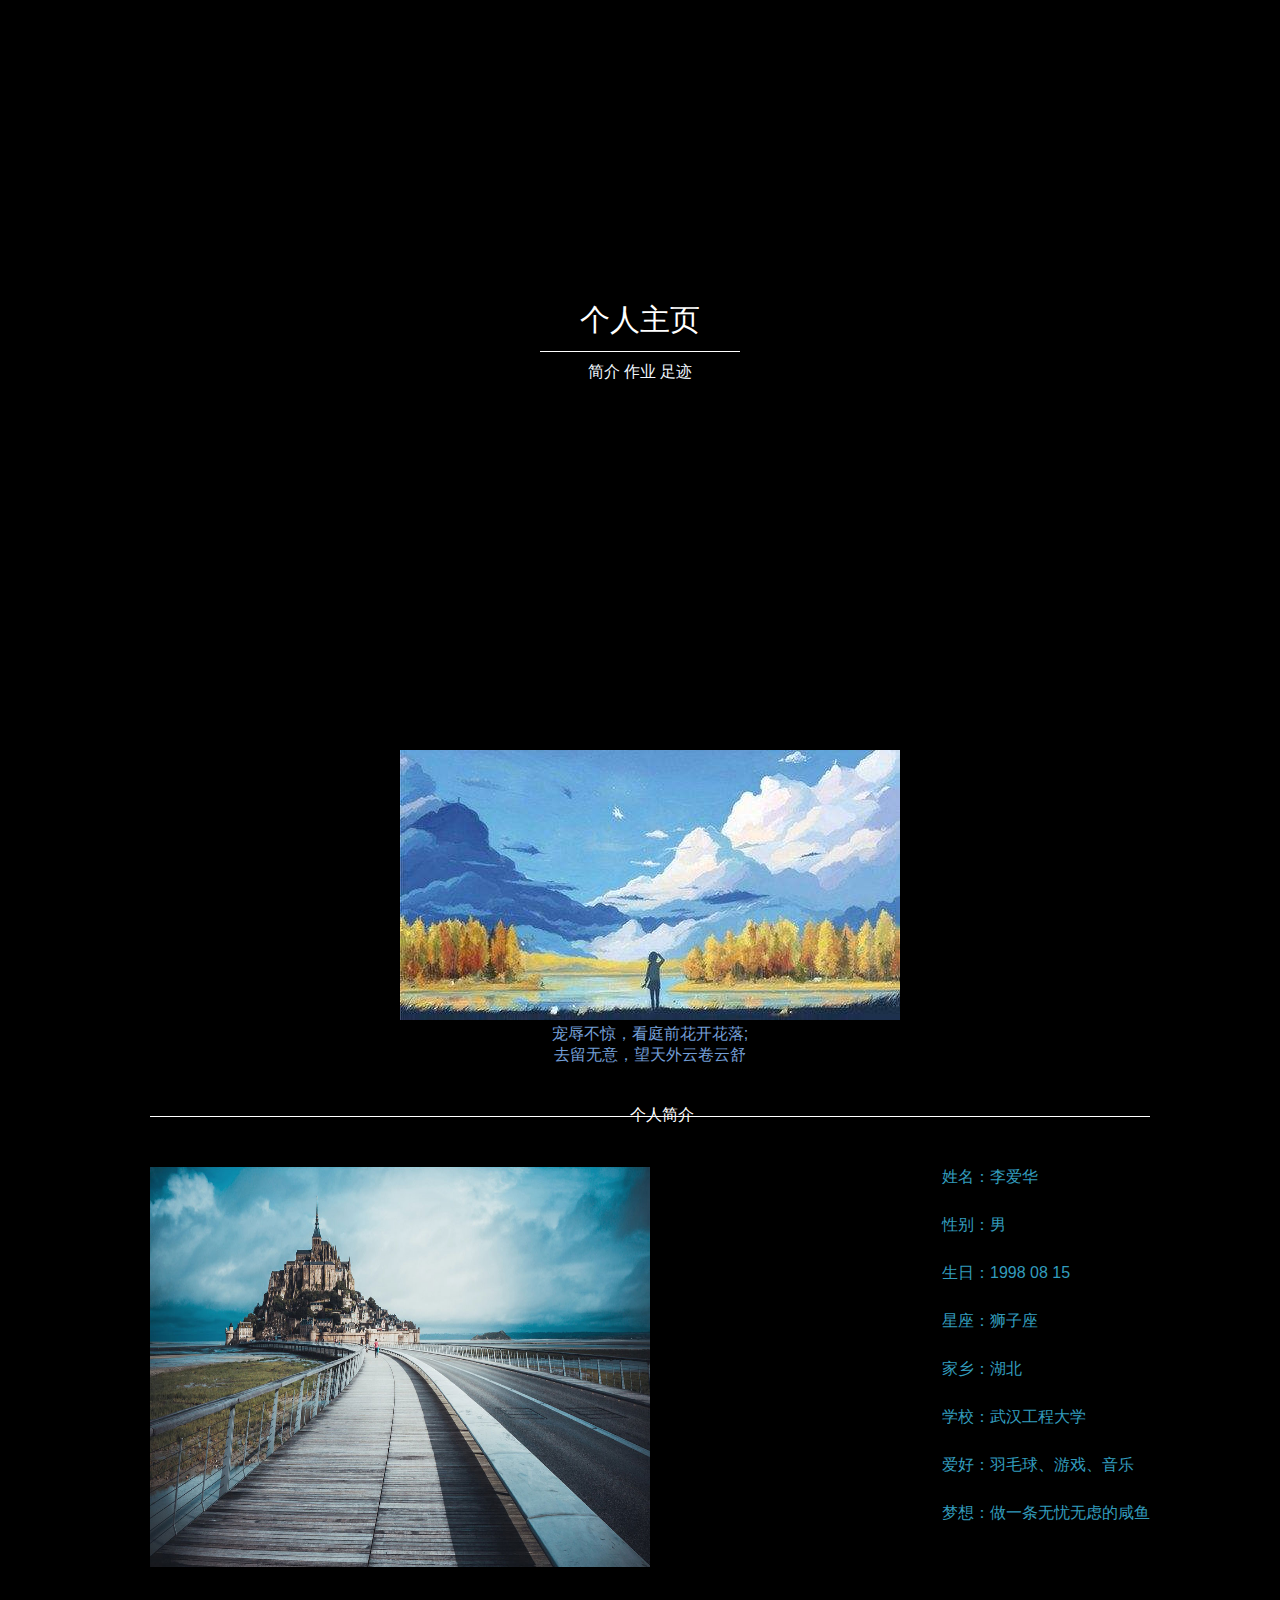
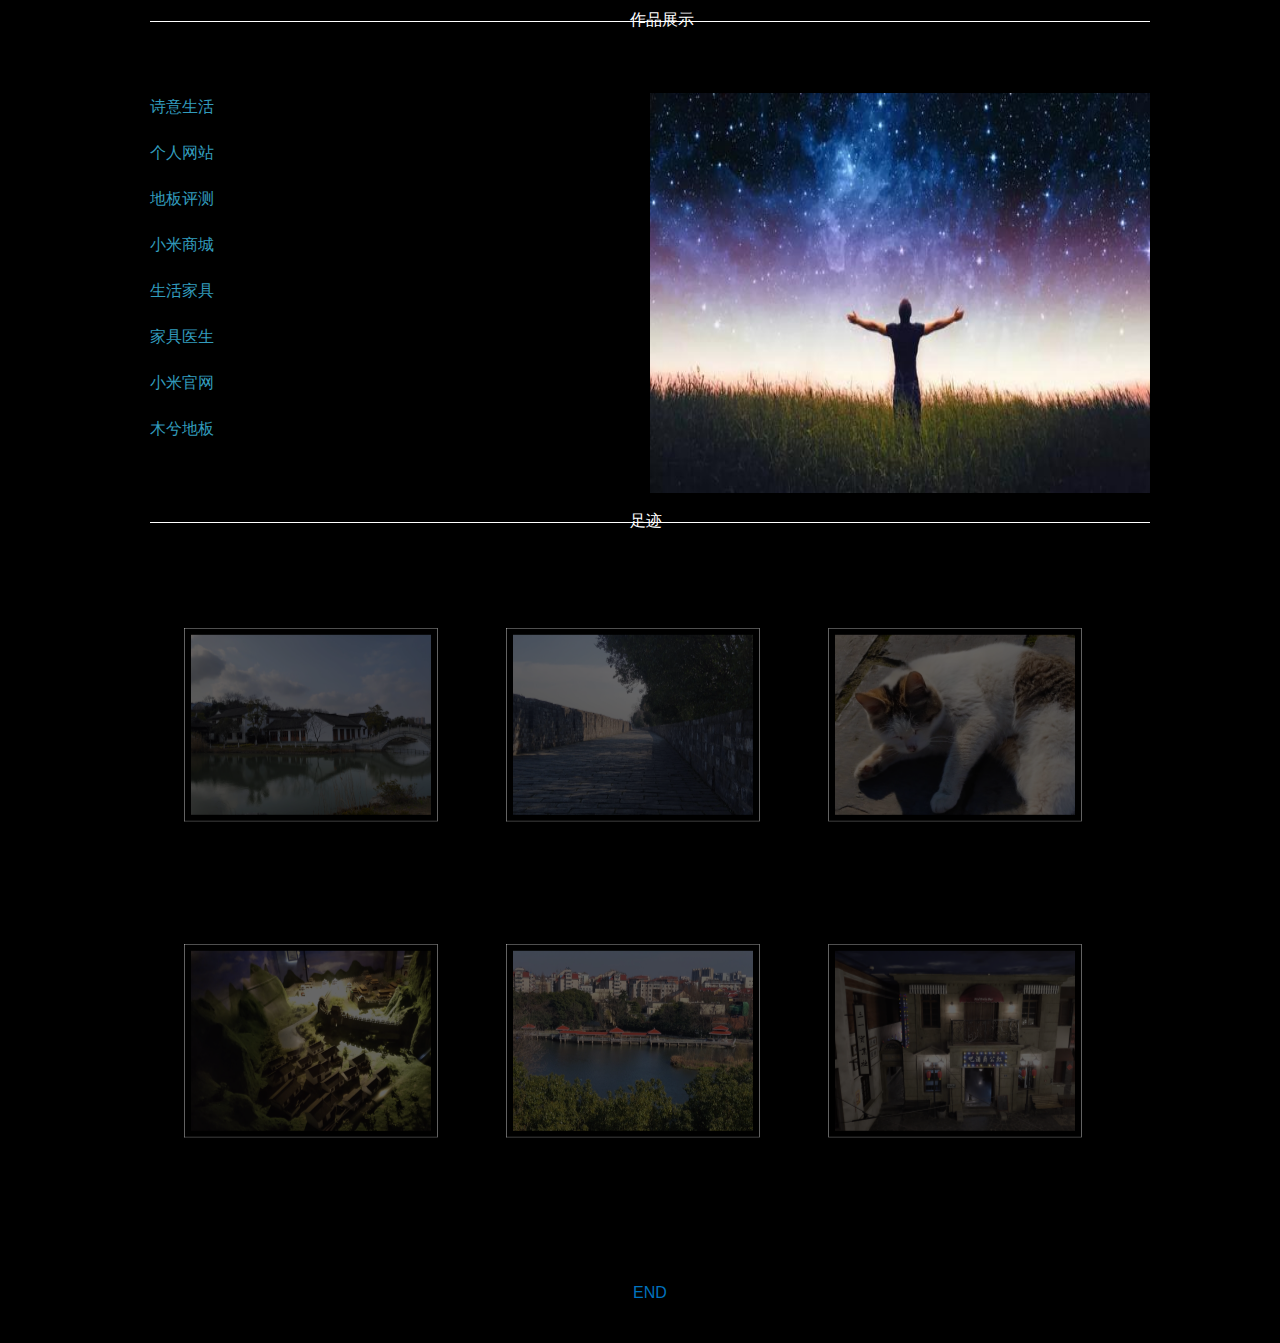
<file: index.html>
<!DOCTYPE html>
<html lang="en">
<head>
    <meta charset="UTF-8">
    <meta name="viewport" content="width=device-width, initial-scale=1.0">
    <meta http-equiv="X-UA-Compatible" content="ie=edge">
    <title>个人网页</title>
   <link rel="stylesheet" href="./css/personal.css">
   <link rel="stylesheet" href="./css/image-hover-main.css">
   <link rel="stylesheet" href="./css/image-hover.css">
   <script src="./js/browserCheck.js" type="text/javascript"></script>
</head>
<body>
    <div class="top">
        <div class="center">
            <div class="zhuye"> <p>个人主页</p> </div>
             <div>
                 <p class="line"></p>
             </div> 
          <div class="top-type">
          <a href="#about">简介</a>
          <a href="#work">作业</a>
          <a href="#zuji">足迹</a>
           </div>
        </div>     
    </div>
    <div class="box">
            <div class="box">
                <div class="describe">
                   <img src="./images/flower.jpg" alt="">
                    <p>宠辱不惊，看庭前花开花落;<br>去留无意，望天外云卷云舒</p>  
               </div>  
            </div>
    </div>
     <div class="contain">
          <div class="container-about dream" data-animate="about-jianjie,1s,linear">
                  <p class="about-line"></p>
             <p class="about-my" id="about">个人简介</p>
             </div>
         <div class="container-type dream" data-animate="fly,1s,linear">
            
            
               <img class="container-pic" src="./images/banner2.jpg" alt="">
               <div class="jianjie">
                <p>姓名：李爱华</p>
               <p>性别：男</p>
               <p>生日：1998 08 15</p>
               <p>星座：狮子座</p>
               <p>家乡：湖北</p>
               <p>学校：武汉工程大学</p>
               <p>爱好：羽毛球、游戏、音乐</p>
               <p>梦想：做一条无忧无虑的咸鱼</p>
               </div>  
         </div>
        <div id="work">
                <div class="container-about dream" data-animate="zuopin,1s,linear">
                        <p class="about-line"></p>
                   <p class="about-my">作品展示</p>
                   </div>
         <div class="container-work dream" data-animate="works,2s,linaer">
             <img src="./images/02.jpg" alt="">
             <div class="juzhong">
            <div class="link-work">
            <p><a href="./html/work01.html" target="_blank">诗意生活</a></p> 
            <p><a href="./html/work02.html" target="_blank">个人网站</a></p> 
            <p><a href="./html/地板评测.html"target="_blank">地板评测</a></p> 
            <p><a href="./html/小米商城.html"target="_blank">小米商城</a></p> 
            <p><a href="./html/生活家具.html"target="_blank">生活家具</a></p> 
            <p><a href="./html/01家具医生.html"target="_blank">家具医生</a></p> 
            <p><a href="./html/小米官网.html"target="_blank">小米官网</a></p> 
            <p><a href="./html/木兮地板.html"target="_blank">木兮地板</a></p> 
             </div>
             </div>
            </div>
         </div>
         
         <div id="zuji" class="dream" data-animate="zuji,2s,linaer">
		<div id="container">
                <div class="container-about dream" data-animate="zuji,1s,linear">
                        <p class="about-line"></p>
                   <p class="about-zuji">足迹</p>
                   </div>
			<div id="image-container">
				<div class="img" id="img-1">
					<div class="mask"></div>
					<img src="./images/01.jpg">
				</div>	
				<div class="img" id="img-2">
					<div class="mask"></div>
					<img src="./images/07.jpg">
				</div>	
				<div class="img" id="img-3">
					<div class="mask" id="mask-1"></div>
					<div class="mask" id="mask-2"></div>
					<img src="./images/05.jpg">
				</div>	
				<div class="img" id="img-4">
					<div class="mask"></div>
					<img src="./images/04.jpg">
				</div>	
				<div class="img" id="img-5">
					<div class="mask"></div>
					<img src="./images/06.jpg">
				</div>	
				<div class="img" id="img-6">
					<div class="mask"></div>
					<img src="./images/08.jpg">
				</div>	
				<div class="clearfix"></div>
			</div>
		      <div class="clearfix"></div>
			<br>
			<div id="warning" style="margin-top: 20px; text-align: center;"></div>
     </div>
</div>
<div class="end"  id="END">
             <p><a href="#">END</a> </p> 
</div>
     <script>
            var window_height= document.documentElement.clientHeight;
            window.onresize=function () {
                window_height=document.documentElement.clientHeight;
            };
            var My_dream=document.getElementsByClassName('dream');
            window.onscroll = function(){
                var _scrollTop = document.body.scrollTop || document.documentElement.scrollTop;
                for (var k=0;k<My_dream.length;k++){
                    if (_scrollTop>= getOffsetTop(My_dream[k]) - window_height && _scrollTop<= getOffsetTop(My_dream[k]) ){
                        My_dream[k].style.animationName=My_dream[k].dataset.animate.split(',')[0];
                        My_dream[k].style.animationDuration=My_dream[k].dataset.animate.split(',')[1];
                        My_dream[k].style.animationTimingFunction=My_dream[k].dataset.animate.split(',')[2];
                    }
                }
            };
            function getOffsetTop(ele) {
                var rtn = ele.offsetTop;
                var o = ele.offsetParent;
                while(o!=null)
                {
                    rtn += o.offsetTop;
                    o = o.offsetParent;
                }
                return rtn;
            }
             
            function my_animation() {
                var _scrollTop = document.body.scrollTop || document.documentElement.scrollTop;
                for (var k=0;k<My_dream.length;k++){
                    if (_scrollTop>= getOffsetTop(My_dream[k]) - window_height && _scrollTop<= getOffsetTop(My_dream[k]) ){
                        My_dream[k].style.animationName=My_dream[k].dataset.animate.split(',')[0];
                        My_dream[k].style.animationDuration=My_dream[k].dataset.animate.split(',')[1];
                        My_dream[k].style.animationTimingFunction=My_dream[k].dataset.animate.split(',')[2];
                    }
                }
            }
            my_animation();
          </script>

</body>
</html>
</file>
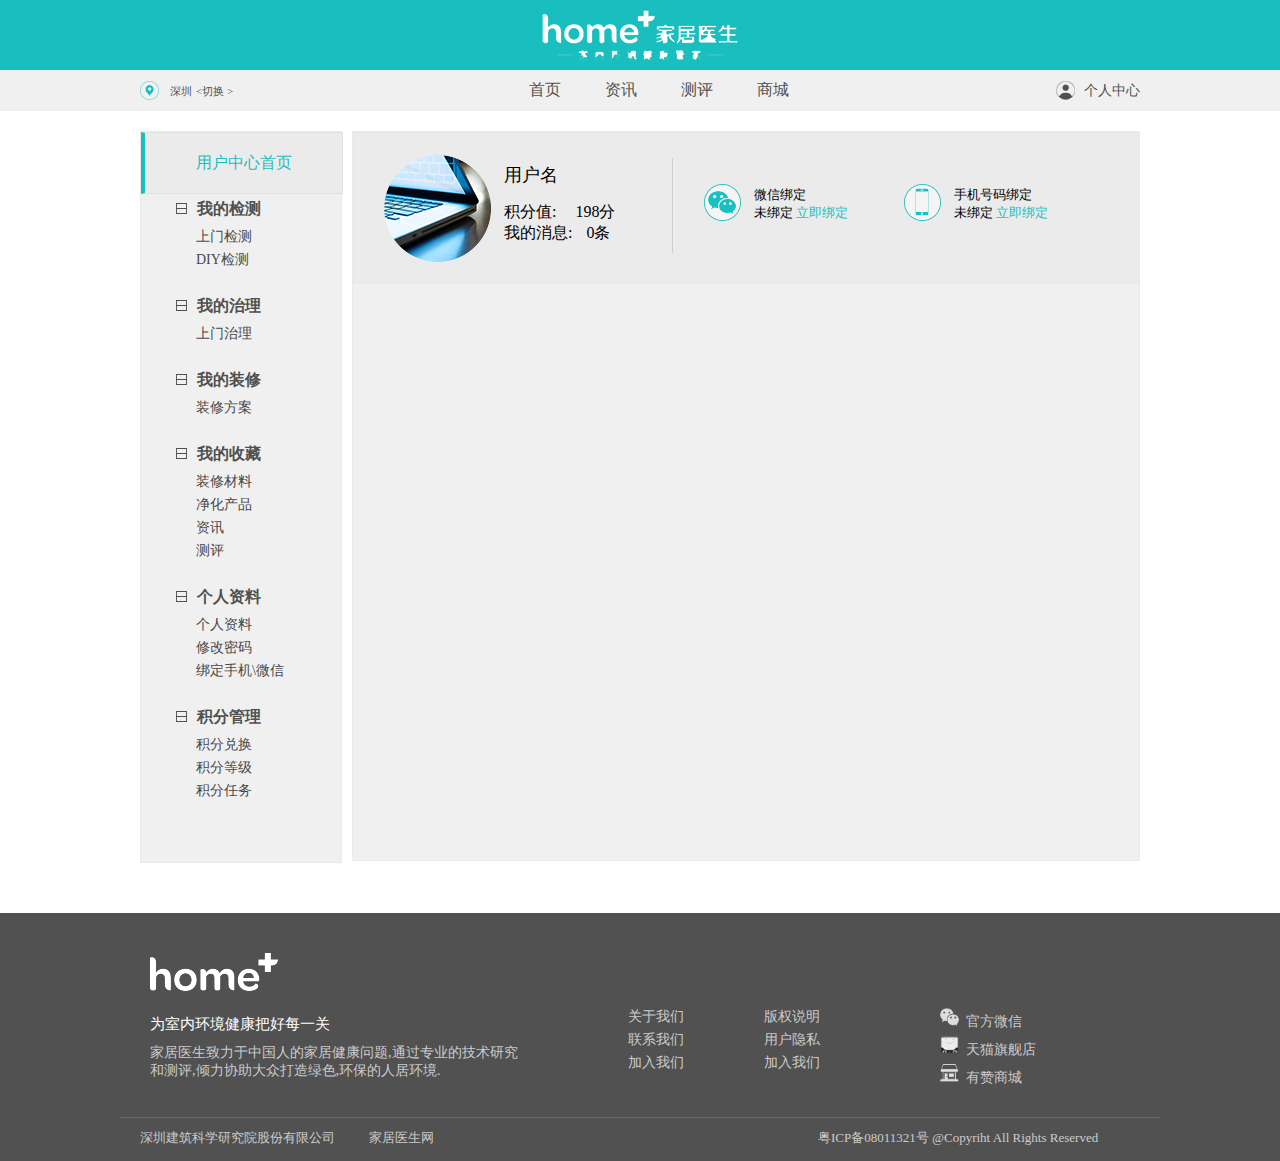
<file: html/01家具医生.html>
<!DOCTYPE html>
<html>
<head lang="en">
    <meta charset="UTF-8">
    <title>家居医生-用户中心</title>
    <link rel="stylesheet" href="../css/01style.css"/>
</head>
<body>
<div class="top"></div>
<div class="nav">
    <div class="width center">
        <div class="city">
            <span></span><a class="sz">深圳</a> <a>&lt;切换 &gt;</a>
        </div>
        <a href="#">首页</a>
        <a href="#">资讯</a>
        <a href="#">测评</a>
        <a href="#">商城</a>
        <div class="private">
            <span ></span><a href="#">个人中心</a>
        </div>
    </div>
</div>
<div class="big center">
    <div class="left">
        <a class="mod" href="02用户中心首页.html" target="frame">用户中心首页</a>
        <ul class="check">
            <li class="one tt"><span></span>我的检测</li>
            <li><a href="#">上门检测</a></li>
            <li><a href="#">DIY检测</a></li>
        </ul>
        <ul class="administer">
            <li class="two tt"><span></span>我的治理</li>
            <li><a href="#">上门治理</a></li>
        </ul>
        <ul class="decorate">
            <li class="three tt"><span></span>我的装修</li>
            <li><a href="#">装修方案</a></li>
        </ul>
        <ul class="collect">
            <li class="four tt"><span></span>我的收藏</li>
            <li><a href="#">装修材料</a></li>
            <li><a href="#">净化产品</a></li>
            <li><a href="#">资讯</a></li>
            <li><a href="#">测评</a></li>
        </ul>
        <ul class="data">
            <li class="five tt"><span></span>个人资料</li>
            <li><a href="#">个人资料</a></li>
            <li><a href="#">修改密码</a></li>
            <li class="foc"><a href="03绑定手机微信.html" target="frame">绑定手机\微信</a></li>
        </ul>
        <ul class="manage">
            <li class="six tt"><span></span>积分管理</li>
            <li><a href="#">积分兑换</a></li>
            <li><a href="#">积分等级</a></li>
            <li><a href="#">积分任务</a></li>
        </ul>
    </div>

    <iframe src="02用户中心首页.html" frameborder="0" name="frame"></iframe>
    <!--<iframe src="03绑定手机微信.html" frameborder="0" name="frame"></iframe>-->
</div>
<div class="bottom">
    <div class="frame center">
        <div class="float">
            <div class="home">
                <img src="../images/footerLogo.png" alt=""/>
                <p class="wei">为室内环境健康把好每一关</p>
                <p>家居医生致力于中国人的家居健康问题,通过专业的技术研究</p>
                <p>和测评,倾力协助大众打造绿色,环保的人居环境.</p>
            </div>
            <div class="gy">
                <p><a href="#">关于我们</a></p>
                <p><a href="#">联系我们</a></p>
                <p><a href="#">加入我们</a></p>
            </div>
            <div class="bq">
                <p><a href="#">版权说明</a></p>
                <p><a href="#">用户隐私</a></p>
                <p><a href="#">加入我们</a></p>
            </div>
            <div class="gf">
                <p><img class="img-one" src="../images/weixin2.png" alt=""/> <a href="#">&nbsp;官方微信</a></p>
                <p><img class="img-one" src="../images/tianmao.png" alt=""/> <a href="#">&nbsp;天猫旗舰店</a></p>
                <p><img class="img-one" src="../images/shop.png" alt=""/> <a href="#">&nbsp;有赞商城</a></p>
            </div>
        </div>
        <div class="lin center"></div>
        <span class="sp1 an">深圳建筑科学研究院股份有限公司</span>
        <span class="sp2 an">家居医生网</span>
        <span class="sp3 an">粤ICP备08011321号 @Copyriht All Rights Reserved</span>
    </div>
</div>
</div> 
</body>
</html>
</file>
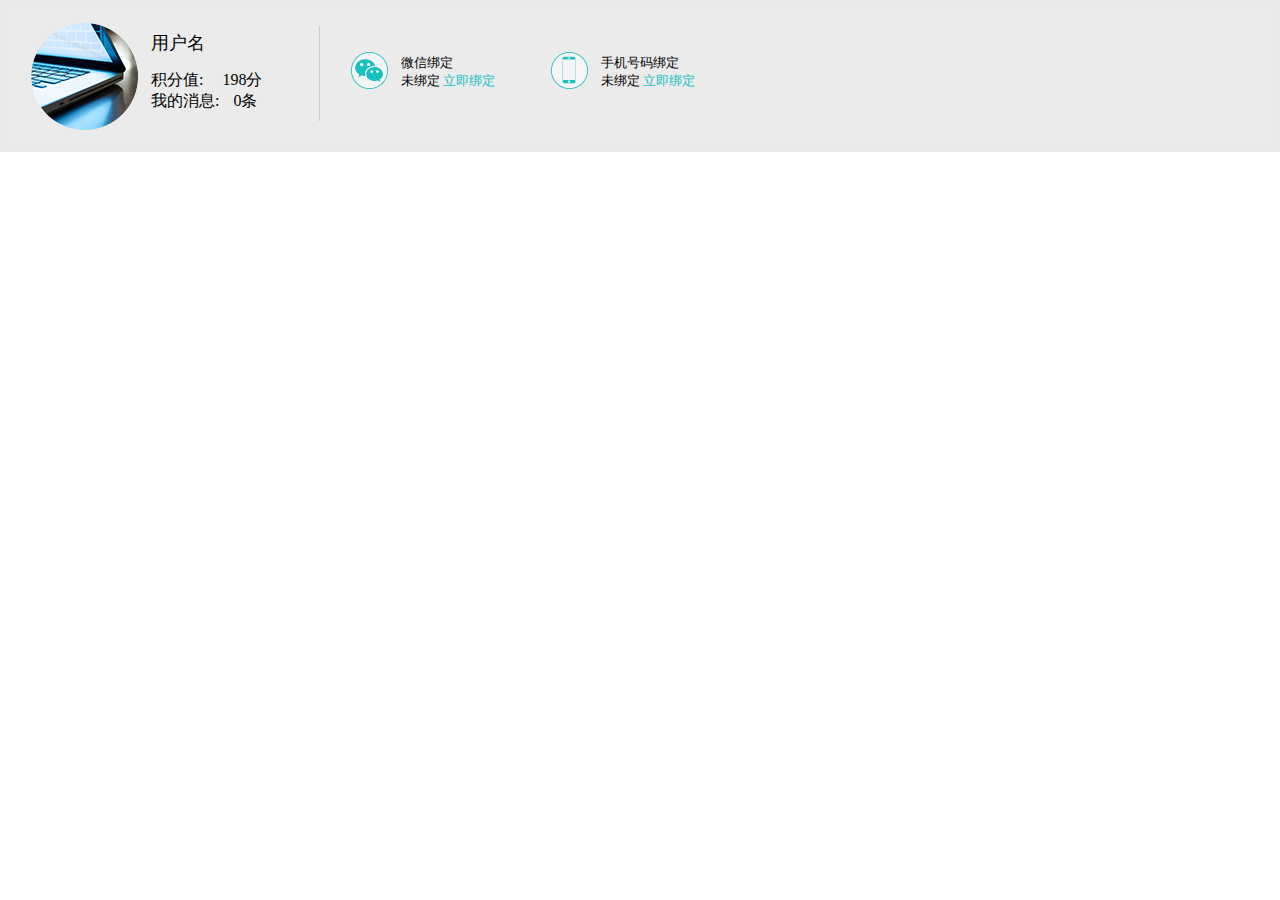
<file: html/02用户中心首页.html>
<!DOCTYPE html>
<html>
<head lang="en">
    <meta charset="UTF-8">
    <title></title>
    <link rel="stylesheet" href="../css/02style.css"/>
</head>
<body>
<div class="user">
    <img src="../images/user.png" alt=""/>
    <div class="user_us">
        <p>用户名</p>
        <p><span>积分值:</span> <span class="fs"> 198分</span></p>
        <p><span>我的消息:</span> <span class="sl">0条</span></p>
    </div >
    <div class="line"></div>
    <img class="wx" src="../images/weixin1.png" alt=""/>
    <div class="user_wx">
        <p>微信绑定</p>
        <span>未绑定</span> <a href="#">立即绑定</a>
    </div>
    <img  class="sj" src="../images/phone.png" alt=""/>
    <div class="user_sj">
        <p>手机号码绑定</p>
        <span>未绑定</span> <a href="#">立即绑定</a>
    </div>
</div>
</body>
</html>
</file>
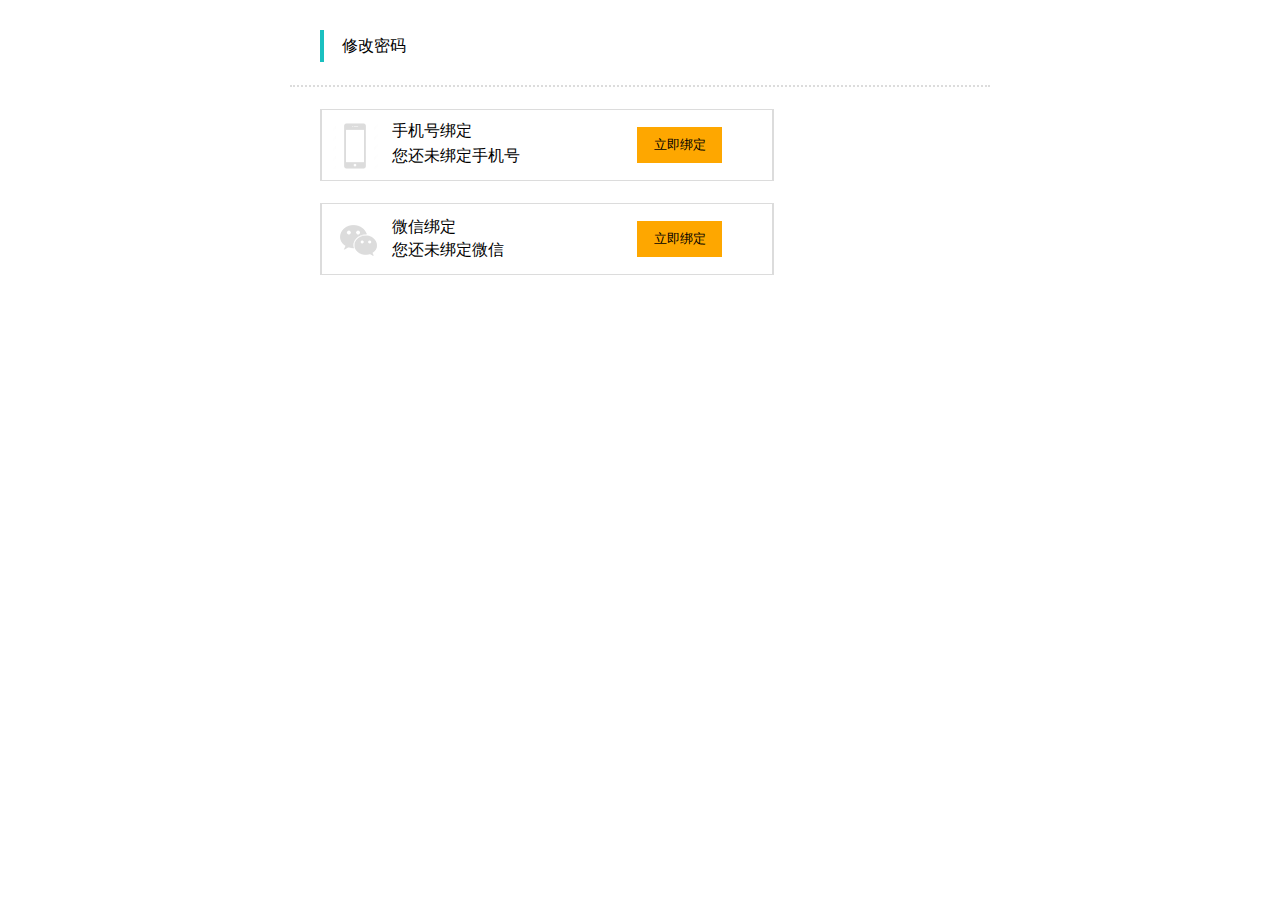
<file: html/03绑定手机微信.html>
<!DOCTYPE html>
<html>
<head lang="en">
    <meta charset="UTF-8">
    <title></title>
    <link rel="stylesheet" href="../css/03style.css"/>
</head>
<body>
<div class="modify center">
    <p>修改密码</p>
</div>
<div class="sj center">
    <img src="../images/phone2.png" alt=""/>
    <p class="hao">手机号绑定</p>
    <p class="nin">您还未绑定手机号</p>
    <button>立即绑定</button>
</div>
<div class="wx center">
    <img src="../images/weixin3.png" alt=""/>
    <p class="wxp1">微信绑定</p>
    <p class="wxp2">您还未绑定微信</p>
    <button>立即绑定</button>
</div>
</body>
</html>
</file>
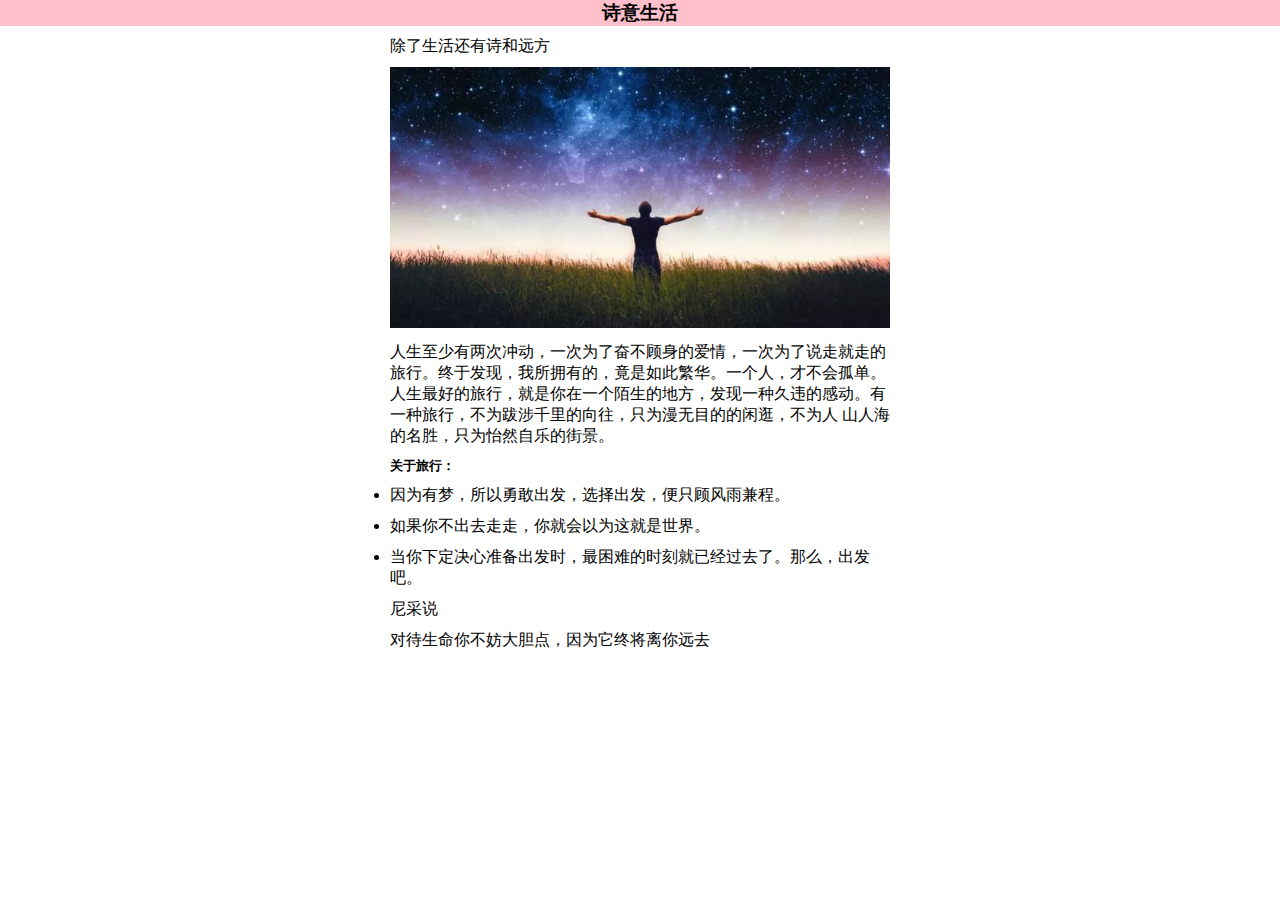
<file: html/work01.html>
<!DOCTYPE html>
<html lang="en">
<head>
    <meta charset="UTF-8">
    <meta name="viewport" content="width=device-width, initial-scale=1.0">
    <meta http-equiv="X-UA-Compatible" content="ie=edge">
    <title>Document</title>
    <style>
    *{
        margin:0;padding:0
    }
h3{

    background-color: pink;
    text-align: center;
}
.p{
    margin-left: auto;
    margin-right: auto;
    width:500px;
}
.pictuer{
    margin-top: 10px;
    width:500px;
}
.title{
margin-top: 10px;
}
.title:hover{
    color: brown;
    cursor: pointer;
}
.word{
    margin-top: 10px;   
}
.word:hover{ 
    color: brown;
    cursor: pointer;

}
.about{
    margin-top: 10px;
}
.about:hover{
    color: brown;
    cursor: pointer;
}
ul{
    margin-top: 10px;
}
li{
    margin-top: 10px;
}
li:hover{
   color: brown;
    cursor: pointer;
}
dt,dd{
     margin-top: 10px;
}
dl:hover{
    color: brown;
    cursor: pointer;
}
    </style>
</head>
<body>
    <h3>
        诗意生活
    </h3>
    <div class="p">
        <p class="title">除了生活还有诗和远方</p>
        <img class="pictuer" src="../images/02.jpg" alt="">
        <p class="word">人生至少有两次冲动，一次为了奋不顾身的爱情，一次为了说走就走的旅行。终于发现，我所拥有的，竟是如此繁华。一个人，才不会孤单。人生最好的旅行，就是你在一个陌生的地方，发现一种久违的感动。有一种旅行，不为跋涉千里的向往，只为漫无目的的闲逛，不为人 山人海的名胜，只为怡然自乐的街景。
  </p>
  <h5 class="about">
    关于旅行：
  </h5>
  <ul>
      <li >因为有梦，所以勇敢出发，选择出发，便只顾风雨兼程。</li>
      <li>如果你不出去走走，你就会以为这就是世界。</li>
      <li>当你下定决心准备出发时，最困难的时刻就已经过去了。那么，出发吧。</li>
  </ul>
  <dl>
      <dt>
        尼采说
      </dt>
      <dd>
        对待生命你不妨大胆点，因为它终将离你远去
      </dd>
  </dl>
  <!-- <div>
      <a href="./html/work02.html">去作业2</a>
      <a href="./html/关于远大.html">关于远大</a>
      <a href="./html/地板评测.html">地板评测</a>
      <a href="./html/生活家具.html">生活家具</a>
      <a href="./html/小米商城.html">小米商城</a>
      <a href="./html/01家具医生.html">家具医生</a>
  </div> -->
    </div> 
</body>
</html>
</file>
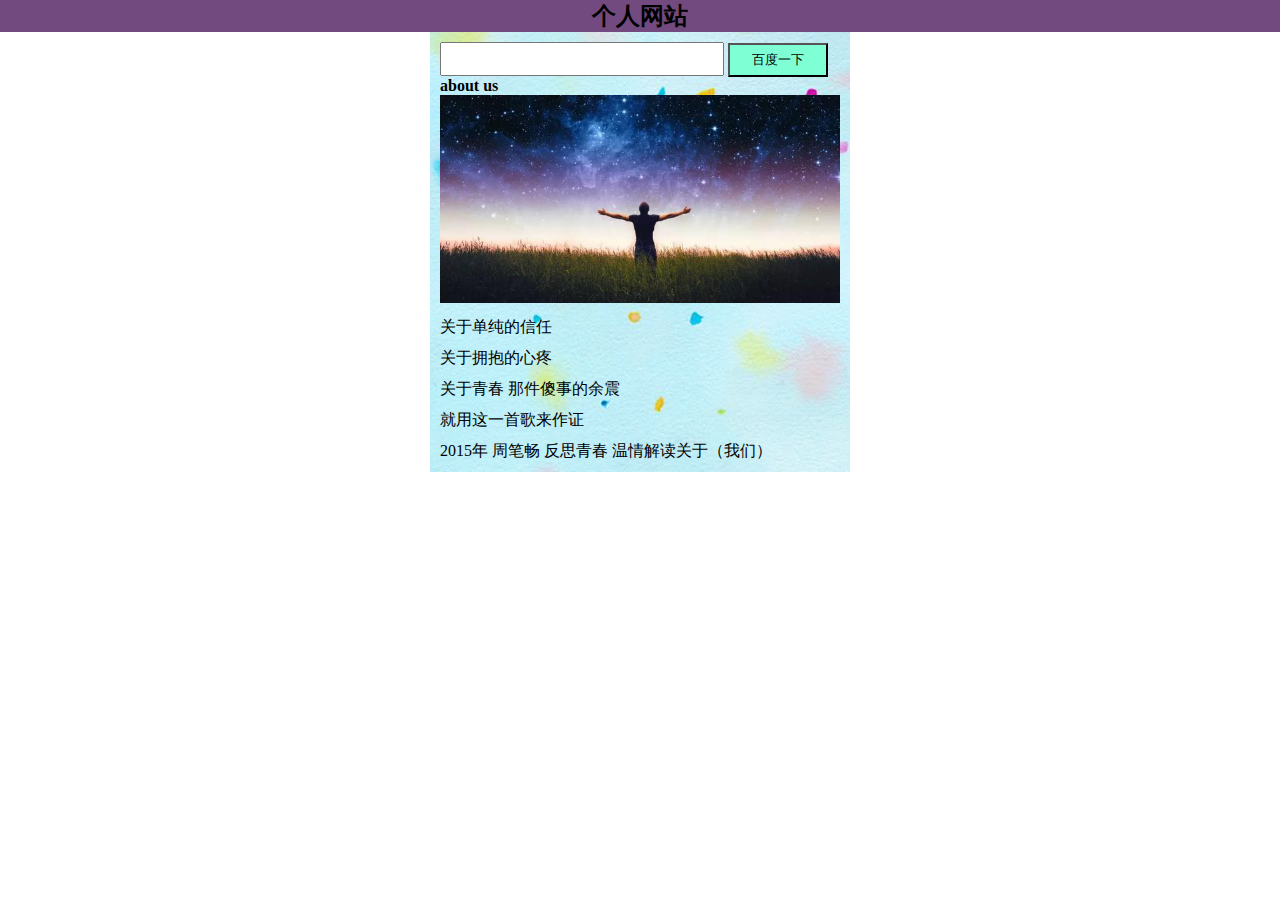
<file: html/work02.html>
<!DOCTYPE html>
<html lang="en">
<head>
    <meta charset="UTF-8">
    <meta name="viewport" content="width=device-width, initial-scale=1.0">
    <meta http-equiv="X-UA-Compatible" content="ie=edge">
    <title>Document</title>
    <style>
    *{
        margin:0;padding: 0
    }
h2{
    background-color:rgb(115, 74, 128);
    text-align: center;
}
.content{
    width: 400px;
    background-image: url('../images/timg2.jpg');
    margin-left: auto;
    margin-right: auto;
    padding:10px;
}
.img{
    width:400px; 
}
ul{
    list-style: none;
}
li{
    margin-top: 10px;
}
.input{
width: 280px;
height: 30px;
}
button{
    width: 100px;
    height: 34px;
    background: #7fffd4
}
    </style>
</head>
<body>
    <h2 >
        个人网站
    </h2>
    <div class="content">
        <div>
            <input type="text" class="input">
            <button>百度一下</button>
        </div>
        <h4>about us</h4>
        <img class="img"src="../images/02.jpg" alt="">
        <ul>
            <li>关于单纯的信任</li>
            <li>关于拥抱的心疼</li>
            <li>关于青春 那件傻事的余震</li>
            <li>就用这一首歌来作证</li>
            <li>2015年 周笔畅 反思青春 温情解读关于（我们）</li>
        </ul>
        <!-- <div>
            <a href="https://wwww.taobao.com">去淘宝</a>
            <a href="https://wwww.baidu.com">去百度</a>
            <a href="../index.html">去作业1</a>
        </div> -->
    </div>
</body>
</html>
</file>
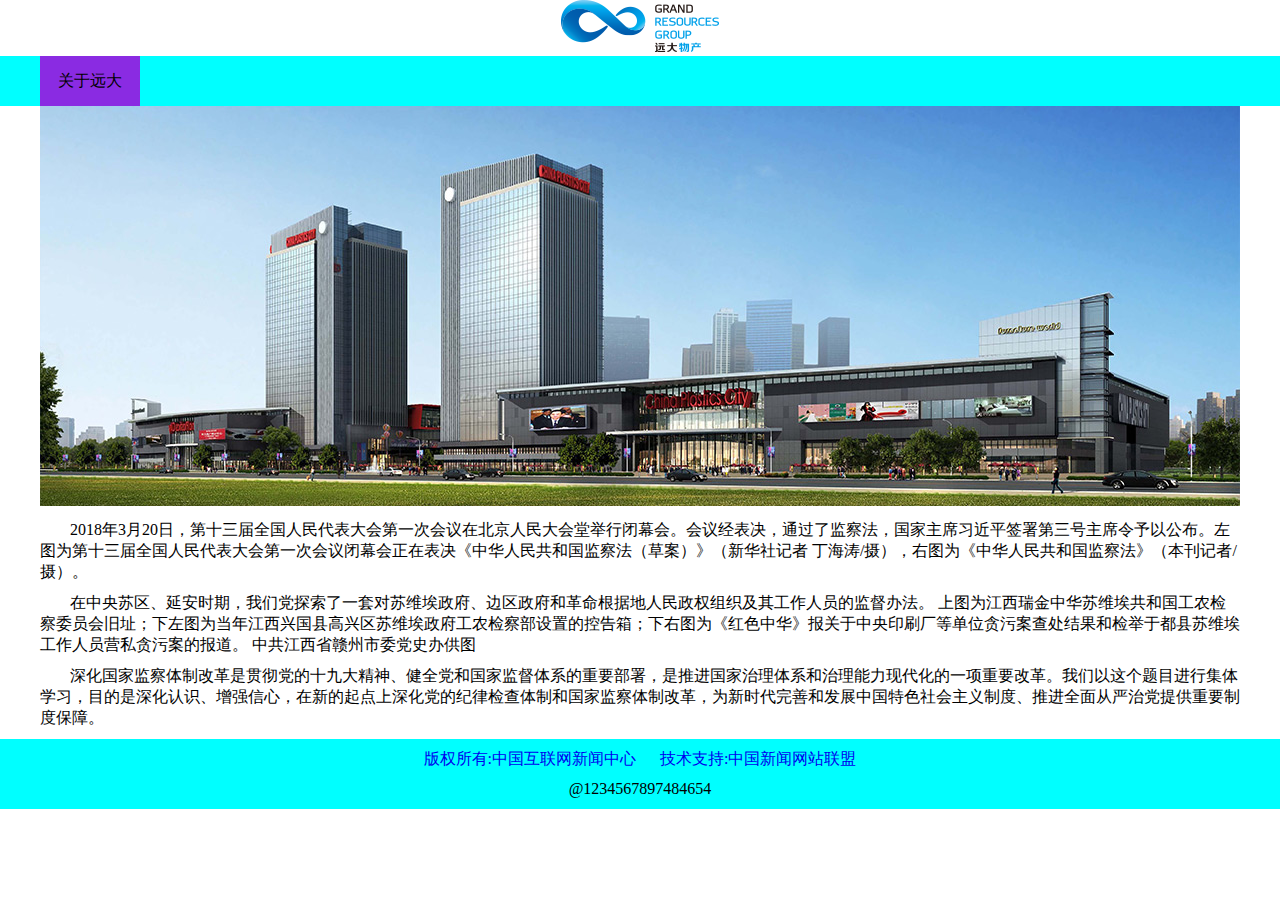
<file: html/关于远大.html>
<!DOCTYPE html>
<html lang="en">
<head>
    <meta charset="UTF-8">
    <meta name="viewport" content="width=device-width, initial-scale=1.0">
    <meta http-equiv="X-UA-Compatible" content="ie=edge">
    <title>Document</title>
    <style>
      *{margin: 0;padding: 0}
      .top{
       text-align: center;
      }
      .title{
            background-color: aqua;
             height: 50px;
       }
       .about{
           width: 1200px;
           margin-left: auto;
           margin-right: auto;
           line-height: 50px;   
       }
       .about>p{
          width: 100px;
          background-color: blueviolet;
          text-align: center;
       }
       .container{
        width: 1200px;
           margin-left: auto;
           margin-right: auto; 
       }
       .container>p{
           text-indent: 30px;
           margin-top: 10px;
       }
      .bottom{
          background-color: aqua;
          height: 70px;
    
      }
.first{
    margin-top: 10px;
    margin-bottom: 10px;
text-align: center;
}
.first>a{
    text-decoration: none;
}
.one{
    margin-right: 10px;
   margin-top: 10px;
   display: inline-block;
} 
.two{
    margin-left: 10px;
    margin-top: 10px;
    display: inline-block;
}

.word{
   margin-bottom: 10px;
   text-align: center;
}
    </style>
</head>
<body>
    <div class="top">
        <img src="../images/001.png" alt="">
    </div>
    <div class="title">
        <div class="about">
            <p>关于远大</p>
        </div>
    </div>
    <div class="container">
        <img src="../images/about.jpg" alt="">
        <p>2018年3月20日，第十三届全国人民代表大会第一次会议在北京人民大会堂举行闭幕会。会议经表决，通过了监察法，国家主席习近平签署第三号主席令予以公布。左图为第十三届全国人民代表大会第一次会议闭幕会正在表决《中华人民共和国监察法（草案）》（新华社记者 丁海涛/摄），右图为《中华人民共和国监察法》（本刊记者/摄）。</p>
        <p>在中央苏区、延安时期，我们党探索了一套对苏维埃政府、边区政府和革命根据地人民政权组织及其工作人员的监督办法。 上图为江西瑞金中华苏维埃共和国工农检察委员会旧址；下左图为当年江西兴国县高兴区苏维埃政府工农检察部设置的控告箱；下右图为《红色中华》报关于中央印刷厂等单位贪污案查处结果和检举于都县苏维埃工作人员营私贪污案的报道。 中共江西省赣州市委党史办供图</p>
        <p>深化国家监察体制改革是贯彻党的十九大精神、健全党和国家监督体系的重要部署，是推进国家治理体系和治理能力现代化的一项重要改革。我们以这个题目进行集体学习，目的是深化认识、增强信心，在新的起点上深化党的纪律检查体制和国家监察体制改革，为新时代完善和发展中国特色社会主义制度、推进全面从严治党提供重要制度保障。</p>
    </div>
    <div class="bottom">
<div class="first">
   <a href="#" class="one">版权所有:中国互联网新闻中心 </a>
   <a href="#" class="two">技术支持:中国新闻网站联盟</a>
</div>
<div class="scend" >
    <p class="word">@1234567897484654</p>
</div>
    </div>
</body>
</html>
</file>
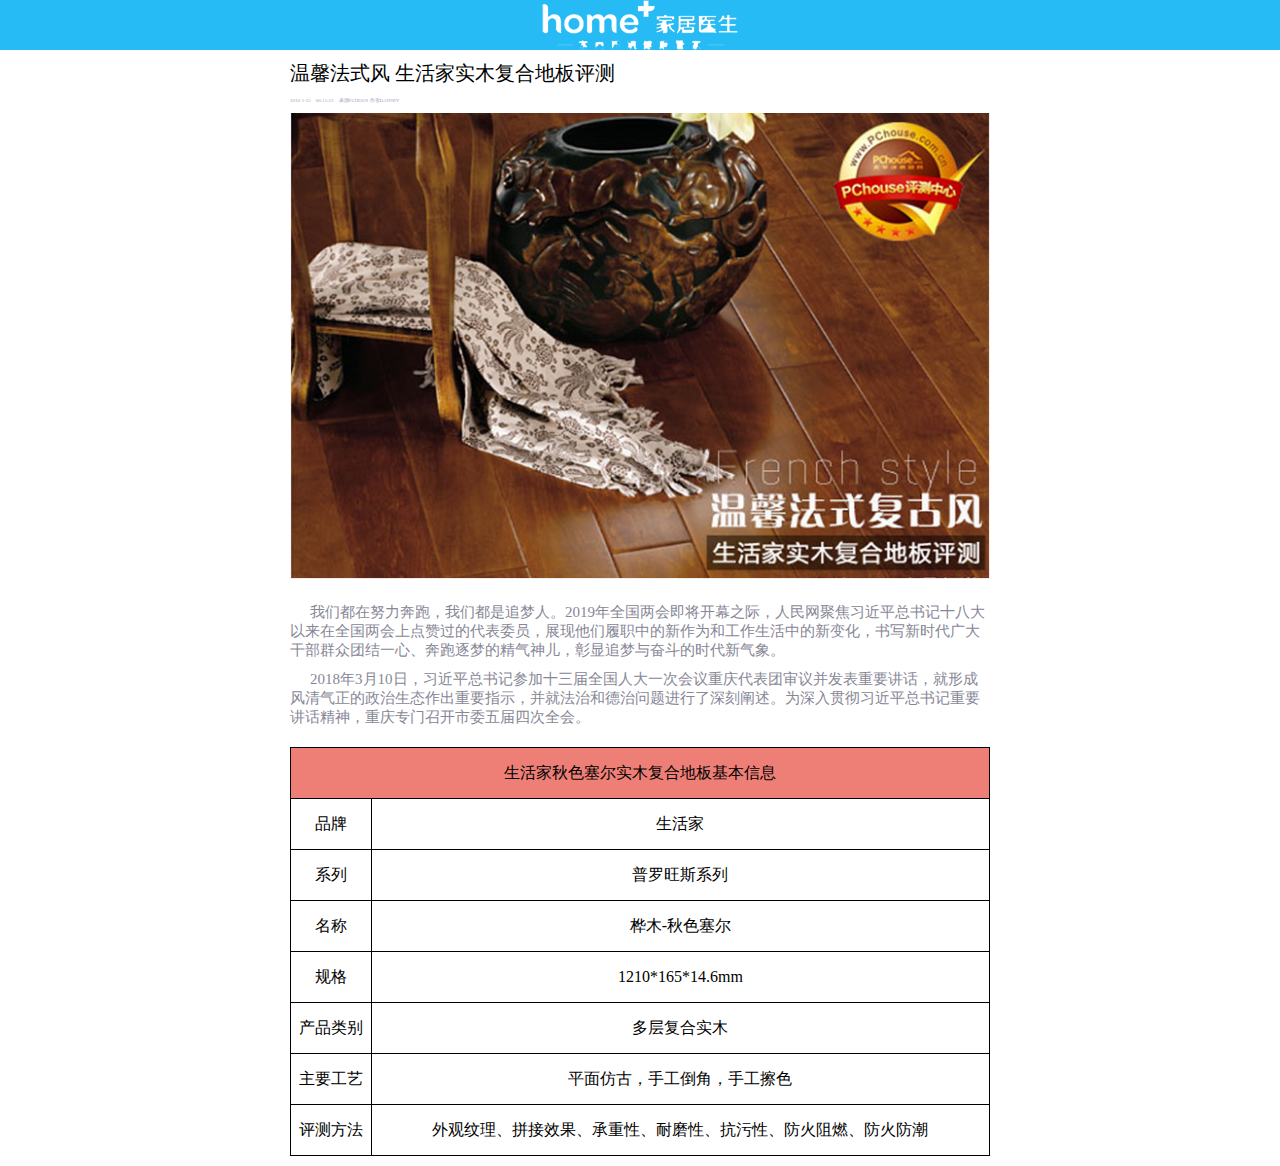
<file: html/地板评测.html>
<!DOCTYPE html>
<html lang="en">
<head>
    <meta charset="UTF-8">
    <meta name="viewport" content="width=device-width, initial-scale=1.0">
    <meta http-equiv="X-UA-Compatible" content="ie=edge">
    <title>Document</title>
    <style>
        *{margin: 0;padding: 0}
        .home{
            height: 50px;
            background-color: rgb(39, 187, 245);
            text-align: center;
        }
        .floor{
           width: 700px;
           margin-left: auto;
           margin-right: auto;
        }
        .title{
            margin-top: 10px;
            font-size: 20px;
        }
        .one{
            margin-top: 20px;
            margin-bottom: 10px;
        }
        .data{
          margin-top: 10px;
          font-size: 5px;
          color: rgb(164, 164, 185);
        }
        .scend{
            margin-top: 10px;
            width: 700px;
        }
        tbody,tr,td{
            border: 1px solid black;
        }
      .scend~p{
          font-size: 15px;
          color: rgb(135, 135, 150);
          text-indent: 20px;
      }
    table{
        border-collapse: collapse;
        width: 500px;
        line-height: 50px;
        text-align: center;
        margin-left: auto;
        margin-right: auto;
        width: 700px;
        margin-top: 20px;
        margin-bottom: 10px;
    }
    thead>tr{
        background-color: rgb(238, 127, 119);
    }
    </style>
</head>
<body>
    <div class="home">
        <img src="../images/logo2.png" alt="">
    </div>
    <div class="floor">
        <p class="title">温馨法式风 生活家实木复合地板评测 </p>
        <p class="data">2016-1-15 &nbsp;&nbsp;&nbsp;00:15:23&nbsp;&nbsp;&nbsp; 来源PCHOUS   作者DANNIY</p>
            <img class="scend" src="../images/floor.png" alt="">
            <p class="one">我们都在努力奔跑，我们都是追梦人。2019年全国两会即将开幕之际，人民网聚焦习近平总书记十八大以来在全国两会上点赞过的代表委员，展现他们履职中的新作为和工作生活中的新变化，书写新时代广大干部群众团结一心、奔跑逐梦的精气神儿，彰显追梦与奋斗的时代新气象。</p>
            <p class="two">2018年3月10日，习近平总书记参加十三届全国人大一次会议重庆代表团审议并发表重要讲话，就形成风清气正的政治生态作出重要指示，并就法治和德治问题进行了深刻阐述。为深入贯彻习近平总书记重要讲话精神，重庆专门召开市委五届四次全会。</p>
        </div>
        
        <table>
            <thead>
                <tr>
                    <td colspan="2">生活家秋色塞尔实木复合地板基本信息</td>
                </tr>
            </thead>
            <tbody>
            <tr><td>品牌</td><td>生活家</td></tr>
            <tr><td>系列</td><td>普罗旺斯系列</td></tr>
            <tr><td>名称</td><td>桦木-秋色塞尔</td></tr>
            <tr><td>规格</td><td>1210*165*14.6mm</td></tr>
            <tr><td>产品类别</td><td>多层复合实木</td></tr>
            <tr><td>主要工艺</td><td>平面仿古，手工倒角，手工擦色</td></tr>
            <tr><td>评测方法</td><td>外观纹理、拼接效果、承重性、耐磨性、抗污性、防火阻燃、防火防潮</td></tr>
            </tbody>
        
        </table>
</body>
</html>
</file>
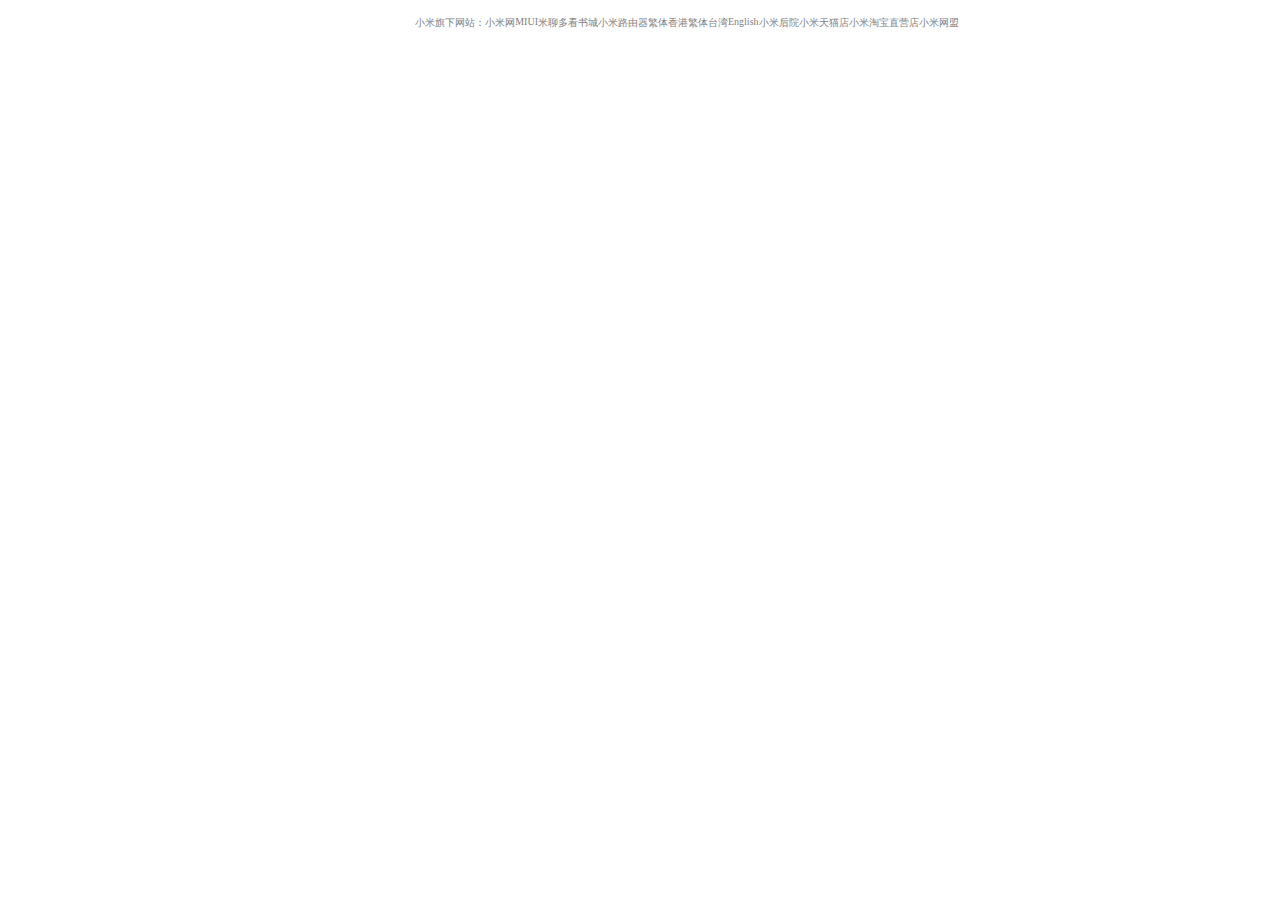
<file: images/Untitled-3.html>
<!DOCTYPE html PUBLIC "-//W3C//DTD XHTML 1.0 Transitional//EN" "http://www.w3.org/TR/xhtml1/DTD/xhtml1-transitional.dtd">
<html xmlns="http://www.w3.org/1999/xhtml">
<head>
<style>
 li{list-style:none;float:left;font-size:10px;color:#7f7f7f;font-family:΢���ź�;position:relative;left:30%}
 ul{}
</style>
<meta http-equiv="Content-Type" content="text/html; charset=gb2312" />
<title>�ޱ����ĵ�</title>
</head>

<body>
		<ul> 
			<li>С��������վ��С����</li>
			<li>MIUI</li>
			<li>����</li>
			<li>�࿴���</li>
			<li>С��·����</li>
			<li>�������</li>
			<li>����̨��</li>
			<li>English</li>
			<li>С�׺�Ժ</li>
			<li>С����è��</li>
			<li>С���Ա�ֱӪ��</li>
			<li>С������</li>
		     </ul>
</body>
</html>
</file>
<file: css/personal.css>
*{margin: 0;padding: 0}
.top{
    height: 700px;
    width: auto;
    /* background: rgb(58, 56, 56); */
    position: relative;
}
.center{
  width: 200px;
  height: 100px;
   position: absolute;
   top: 0;
   right: 0;
   bottom: 0;
   left: 0;
   margin: auto;
   animation: topAnimation 3s linear;
}
.zhuye{
    font-size: 30px;
    color: white;
    text-align: center;
    margin-bottom: 10px;
}
.line{
    width: 200px;
    height: 1px;
    background: white;
    text-align: center;
}
.top-type>a{
text-decoration: none;
color: aliceblue;
}
.top-type{
    text-align: center;
    margin-top: 10px;
}
@keyframes topAnimation{
    0%{
        opacity: 0;
    }
    0%{
        opacity: 0;
    }
    100%{
        opacity: 1;
    }
}
.box{
    width: 1000px;
    margin-left: auto;
    margin-right: auto;
    margin-top:50px;
    margin-bottom: 50px;
}
.describe{
    text-align: center;
    color: rgb(115, 158, 214);
}
/* .describe>p{
    font-size: 20px;
} */
.contain{
    width: 1000px;
    position: relative;
    margin-left: auto;
    margin-right: auto;
}
.container-type{
    position: relative;
}
.container-pic{
    width: 500px;
    height: 400px;
}
.jianjie{
    position: absolute;
    top: 0;
    right: 0;
}
.jianjie>p{
    color: rgb(50, 156, 189);
    margin-bottom: 27px;
}
@keyframes fly{
    0%{
        left: -1000px;
        opacity: 0;
    }
    100%{
        left: 0;
opacity: 1;    }
}

 @keyframes works{
    0%{
        right: -1000px;
        opacity: 0;
    }
    100%{
        right: 0;
        opacity: 1;
    }
} 
 @keyframes zuji{
    0%{
        opacity: 0;
    }
    50%{
        opacity: 0;
    }
    75%{
        opacity: 0.5;
    }
    100%{

        opacity: 1;
    }
} 

.container-work>img{
    height: 400px;
    width: 500px;
    top: 21px;
    right: 0;
    position: absolute;
}
.container-work{
    position: relative;
    margin-top: 50px;
}
.link-work>p>a{
    text-decoration: none;
    color: rgb(50, 156, 189);
}

.link-work{
    position: absolute;
    left: 0;
    top: 0;}
    
.link-work>p{
    margin-bottom: 25px;
}
.link-work>p:first-child{
    margin-top: 25px;
}
.container-zuji>img{
    width: 100px;
    height: 80px;
}
.about-line{
    height: 1px;
    width: 1000px;
    text-align: center;
    background: white;
    
}
.about-my,.about-zuji{
    color: white;
    position: absolute;
    top: -11px;
    left: 480px;
}
.container-about{
    /* margin-left: auto;
    margin-right: auto; */
    margin-bottom: 50px;
    position: relative;
    margin-top: 50px;
}
@keyframes about-jianjie{
    0%{
        opacity: 0;
    }
    50%{
        opacity: 0.2;
    }
    100%{
        right: 0;
        opacity: 1;
    }
} 
@keyframes zuopin{
    0%{
        opacity: 0;
    }
    50%{
        opacity: 0.2;
    }
    100%{
        right: 0;
        opacity: 1;
    }
} 
.end{
    width: 100%;
    height: 100px;
}
.end>p{
    color: white;
    text-align: center;
    line-height: 100px;
}
</file>
<file: css/image-hover-main.css>
html{
	height:100%;
	margin:0;
	padding:0;
	width:100%;
	background-color:black;
	font-family:arial;
}
body{
	height:100%;
	margin:0 auto;
	padding:0;
	width:980px;
}
/* #logo  {
	background-color:#242424;
	color:#F1F1F1;
	font-size:43px;
	padding:15px 0 6px;
	text-shadow:0 0 2px #FFFFFF;
} */
/* #logo a {
	color:#F1F1F1;
} */
#container{
	width:1000px;
	/* min-height:800px; */
	/* background-color:#000; */
	margin-top: 500px;
	margin-left: auto;
	margin-right: auto;
	position: relative;
}
a{
color: rgb(0, 114, 191); text-decoration: none;	
}
.heading{
	font-size:24px;
	color:#dfdfdf;
	text-align:center;
	padding-top:20px;
}
.legal{
	text-align:center;
	color:5f5f5f;
	font-size:16px;
	margin-top:100px;
	background:-moz-linear-gradient(center top , #000, #242424) repeat scroll 0 0 transparent;
	background:-webkit-gradient(linear,left top,left bottom,color-stop(0, #000),color-stop(1, #242424));
	background:-o-gradient(linear,left top,left bottom,color-stop(0, #000),color-stop(1, #242424));

}
a{
color: rgb(0, 114, 191); text-decoration: none;	
}
.warning{
	color:#555;
	text-align:center;
	font-size:12px;
}
.msg{
	color:#dfdfdf;
	text-align:center;
	font-size:14px;
	line-height:1.5em;
}
.clearfix{
	clear:both;
	float:none;
}
</file>
<file: css/image-hover.css>
.img{
	-webkit-transform:scale(0.6);
	-moz-transform:scale(0.6);
	-o-transform:scale(0.6);
	float:left;
	margin-left:-50px;
	margin-right:-50px;
	margin-top:-10px;
	-webkit-transition-duration: 0.5s;
	-moz-transition-duration: 0.5s;
	-o-transition-duration: 0.5s;
	}
.img img{
		padding:10px;
		border:1px solid #fff;
		width: 400px;
		height: 300px;
}
.img:hover{
	-webkit-transform:scale(0.8);
	-webkit-box-shadow:0px 0px 30px #ccc;
	-moz-transform:scale(0.8);
	-moz-box-shadow:0px 0px 30px #ccc;	
	-o-transform:scale(0.8);
	-o-box-shadow:0px 0px 30px #ccc;	
}	 
.img .mask{
	width: 100%;
	background-color: rgb(0, 0, 0);
	position: absolute;
	height: 100%; 
	opacity:0.6;
	cursor:pointer;
	-webkit-transition-duration: 0.5s;
	-moz-transition-duration: 0.5s;
	-o-transition-duration:0.5s;
}
#img-1:hover .mask{
	height:0%;	
}
#img-2:hover .mask{
	height:0%;	
	margin-top:130px;
}
#img-4:hover .mask{
	margin-left:219px;
	margin-top:135px;
	height:0%;
	width:0%;
}
#img-3 #mask-1 {
	width:50%;
}
#img-3 #mask-2{
	width:50%;
	margin-left:211px;
}
#img-3:hover #mask-1{
	width:0%;
}
#img-3:hover #mask-2{
	margin-left:430px;
	width:0%;
}
#img-5:hover .mask{
	margin-left:219px;
	margin-top:135px;
	height:0%;
	width:0%;
	-webkit-transform: rotateX(360deg);
	-moz-transform: rotate(360deg);
	-o-transform: rotate(-360deg);
}
#img-6:hover .mask{
	margin-left:219px;
	margin-top:135px;
	height:0%;
	width:0%;
	-webkit-transform: rotateZ(750deg);
	-moz-transform: rotateZ(750deg);
	-o-transform: rotat(750deg);
}
</file>
<file: css/01style.css>
*{margin: 0;padding: 0}
.center{margin-left: auto;margin-right: auto}
a{text-decoration: none;outline: none}
ul{list-style: none}
.top{
    background:#19BEBE url(../images/logo2.png) no-repeat center center ;
    height: 70px;
}
.nav{background-color: #F0F0F0;}
.width{width: 1000px;line-height: 40px;text-align: center;position: relative}
.width>a{padding: 0 20px;color: #505050;}

.city{float: left}
.city>span{
    display: inline-block;
    width: 19px;
    height: 19px;
    background: url("../images/location.png") no-repeat center center;
    position: absolute;
    top: 50%;
    margin-top: -10px;
}
.city>.sz{margin-left: 30px}
.city a{font-size: 11px;color: #505050;}
.private{float: right}
.private>span{
    display: inline-block;
    width: 19px;
    height: 19px;
    background: url("../images/adm.png") no-repeat center center;
    position: absolute;
    top: 50%;
    right: 65px;
    margin-top: -10px;
}
.width:after{
    content: "";
    display: table;
    clear: both;
}
.private>a{font-size: 14px;color: #505050; }
.big{margin-top: 20px; width: 1000px;}
.left{
    width: 200px;
    height: 730px;
    border: 1px solid #EAEAEA;
    float: left;
    background-color: #F0F0F0;
}
iframe{
    float: left;
    width: 788px;
    height: 730px;
    margin-left: 10px;
    border: 1px solid #EAEAEA;
    box-sizing: border-box;
    background-color: #F0F0F0;
}
.big:after{
    content: "";
    display: table;
    clear: both;
}
.tt{
    font-size: 16px;
    font-weight: bold;
    color: #505050;
    padding: 5px 0
}
.big a:not(.mod){
    font-size: 14px;
    color:#484848;
}
.big li:not(.tt){
    padding: 2px 0;
}
.big ul{margin-left: 55px}
.left>a{
    display: inline-block;
    width: 202px;
    line-height: 60px;
    border: 1px solid #E1E1E1;
    border-left: 4px solid #1AC0C0;
    background-color: #EBEBEB;
    box-sizing: border-box;
    text-align: center;
    color: #1AC0C0;
}
.big ul:not(.check){
    margin-top: 20px;
}

.big span{
    display: inline-block;
    width:11px;
    height: 11px;
    background: url("../images/open.png") no-repeat center center;
    padding: 0 10px;
    margin-left: -30px;
}
.user{
    height: 300px;
    background-color:#EDEDED ;
}

.data{position: relative}

.foc a:hover{color:#fea700 }
.mod:hover{ color: #fea700;  }
.bottom{
    height: 248px;
    background-color: #515151;
    margin-top: 50px;
    color: #CBCBCB;
}
.frame{width: 1000px}
.home,.gy,.bq,.gf{float: left;font-size: 14px;}
.home{
    margin-top: 40px;
    margin-left: 10px;
}
.wei{padding: 10px 0;margin-top: 10px;color: white;font-size: 15px}

.gy{
    margin-left: 110px;
    margin-top: 90px;
}
.bq{
    margin-left: 80px;
    margin-top: 90px;
}
.gf{
    margin-left: 120px;
    margin-top: 90px;
}
.gy>p,.bq>p,.gf>p{margin-top: 5px;
}
.gf>p{
    line-height: 18px;

}

.float:after{
    content: "";
    display: table;
    clear: both;
}
.lin{
    width: 1040px;
    border-bottom: 1px solid #666;
    margin-top: 30px;
    margin-bottom: 10px;
    margin-left: -20px;
}
.an{
    font-size: 13px;
}
.sp2{padding-left: 30px}
.sp3{padding-left: 380px}
.bottom a{color:#CBCBCB}
.img-one{
    width: 19px;
    height: 18px;
}
</file>
<file: css/02style.css>
*{margin: 0;padding: 0}
a{text-decoration: none}
.user{
    background-color: #EBEBEB;
    position: relative;
    height: 150px;
    border: 1px solid #E8E8E8;
}
.user>div{
    float: left;
    position: absolute;
}
.user img{position: absolute }
.user:after{
    content: "";
    display: table;
    clear: both;
}
.user_us>p:nth-child(1){font-size: 18px}
.user_us>p:nth-child(2){padding-top: 15px}
.user_us .fs{padding-left: 15px}
.user_us .sl{padding-left: 10px;}
.user_us{
    top: 20%;
    left: 150px;
}
.user_wx{
    top: 35%;
    left: 400px;
    font-size: 13px;
}
.user_sj{
    top: 35%;
    left: 600px;
    font-size: 13px;
}
.user img:nth-child(1){
    width: 108px;
    height: 109px;
    left: 30px;
    top: 50%;
    margin-top: -54.5px;
}
.wx{
    left: 350px;
    top: 34%;
}
.sj{
    left: 550px;
    top: 34%;
}

.line{
    height: 95px;
    width: 1px;
    border-right: 1px solid #CECECE;
    margin-left: 317px;
    margin-top: 25px;
}
.user a{color: #1AC0C0}
</file>
<file: css/03style.css>
*{margin: 0;padding: 0}
.center{margin-left: auto;margin-right: auto}
.modify{
    width: 700px;
    height: 55px;
    border-bottom: 2px dotted #DCDCDC ;
    text-align: center;
    margin-top: 30px;
}
.modify>p{
    width: 100px;
    line-height: 22px;
    padding: 5px 0;
    border-left: 4px solid #1AC0C0;
    margin-left: 30px;
}
.sj{
    width: 450px;
    height: 70px;
    margin-top: 22px;
    border: 1px solid #DCDCDC;
    border-left: 2px solid #DCDCDC;
    border-right: 2px solid #DCDCDC;
    background-color: white;
    position: relative;
    left: 50%;
    margin-left: -320px;
}
.wx{
    width: 450px;
    height: 70px;
    margin-top: 22px;
    border: 1px solid #DCDCDC;
    border-left: 2px solid #DCDCDC;
    border-right: 2px solid #DCDCDC;
    background-color: white;
    position: relative;
    left: 50%;
    margin-left: -320px;
}
.sj>img{
    position: absolute;
    top: 18%;
    left: 10px;
}
.hao{
    position: absolute;
    top: 16%;
    left: 70px;
}
.nin{
    position: absolute;
    top: 52%;
    left: 70px;
}
.sj>button{
    width: 85px;
    height: 36px;
    background-color: #FEA700;
    border: none;
    outline: none;
    position: absolute;
    top: 50%;
    margin-top: -18px;
    right: 50px;
}
.wx>button{
    width: 85px;
    height: 36px;
    background-color: #FEA700;
    border: none;
    outline: none;
    position: absolute;
    top: 50%;
    margin-top: -18px;
    right: 50px;
}
.wxp1{
    position: absolute;
    top: 18%;
    left: 70px;
}
.wxp2{
    position: absolute;
    top: 52%;
    left: 70px;
}
.wx>img{
    position: absolute;
    top: 30%;
    left: 18px;
}
</file>
